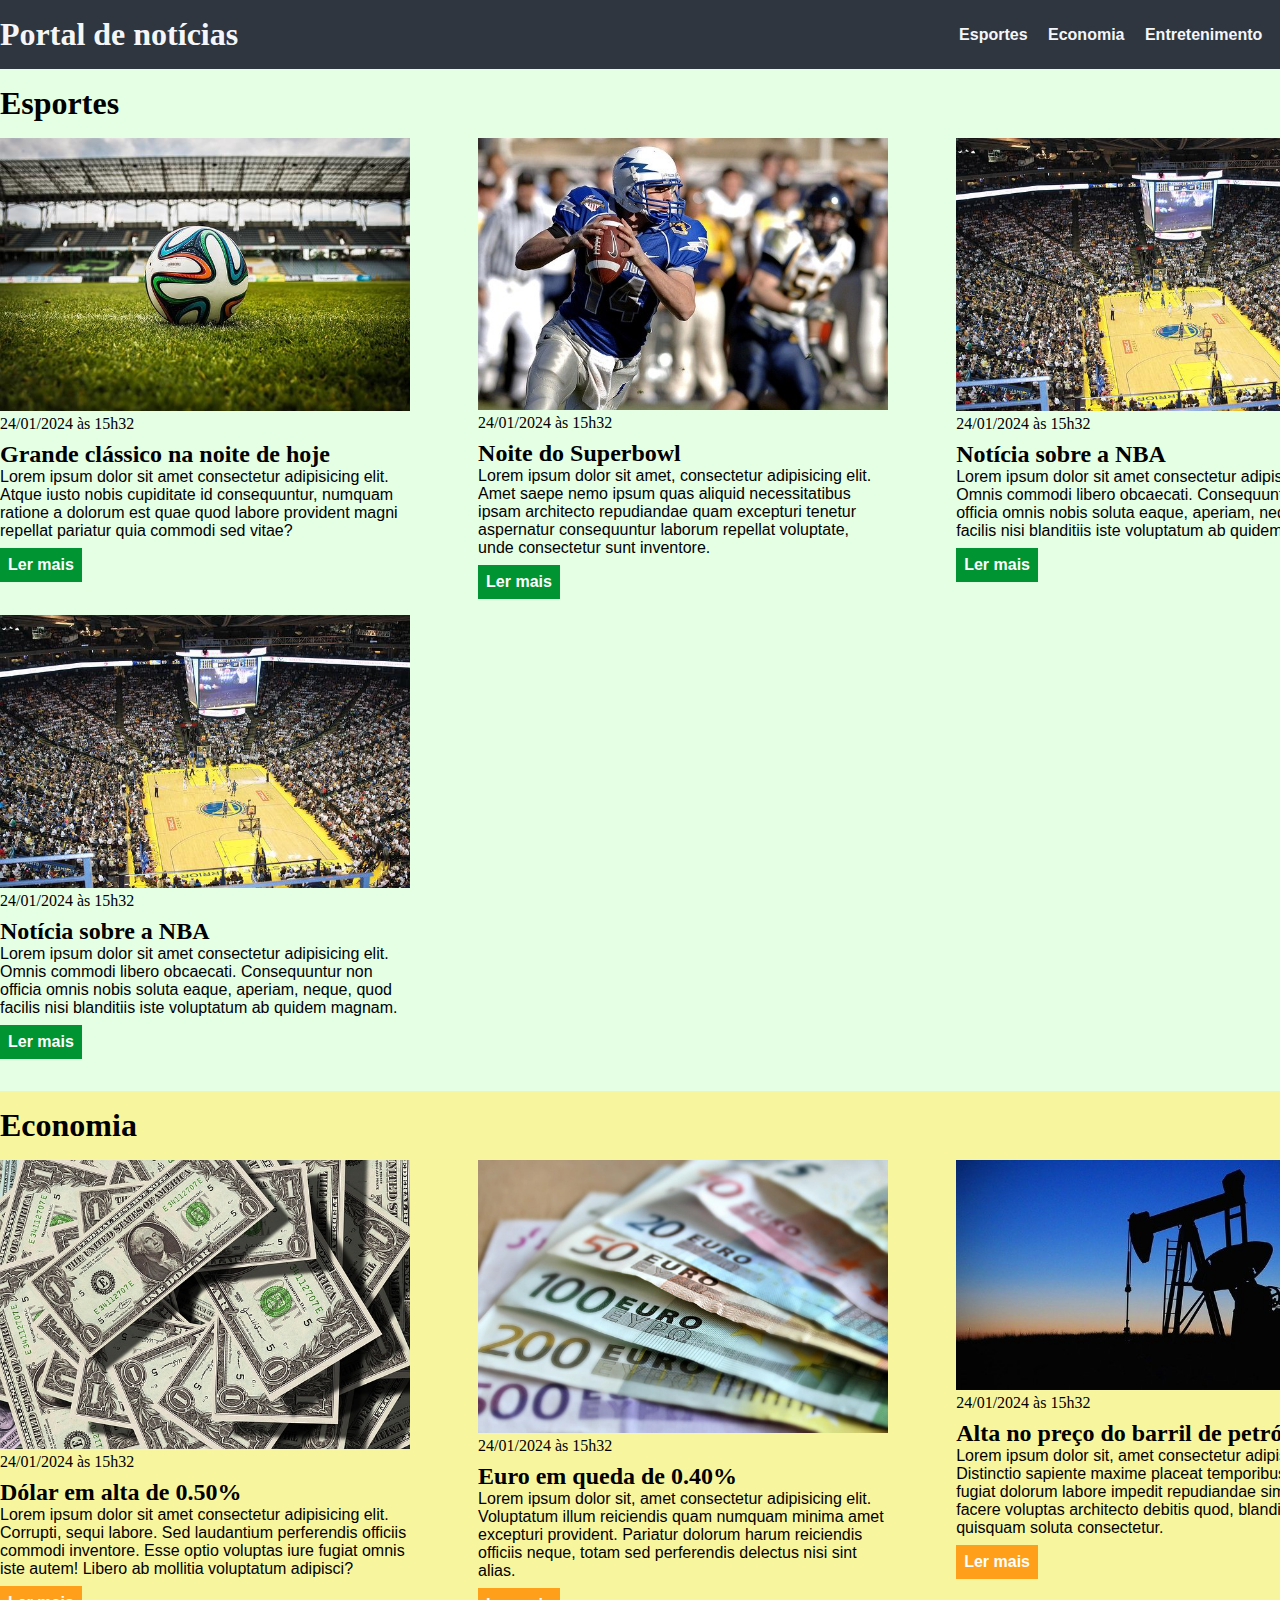
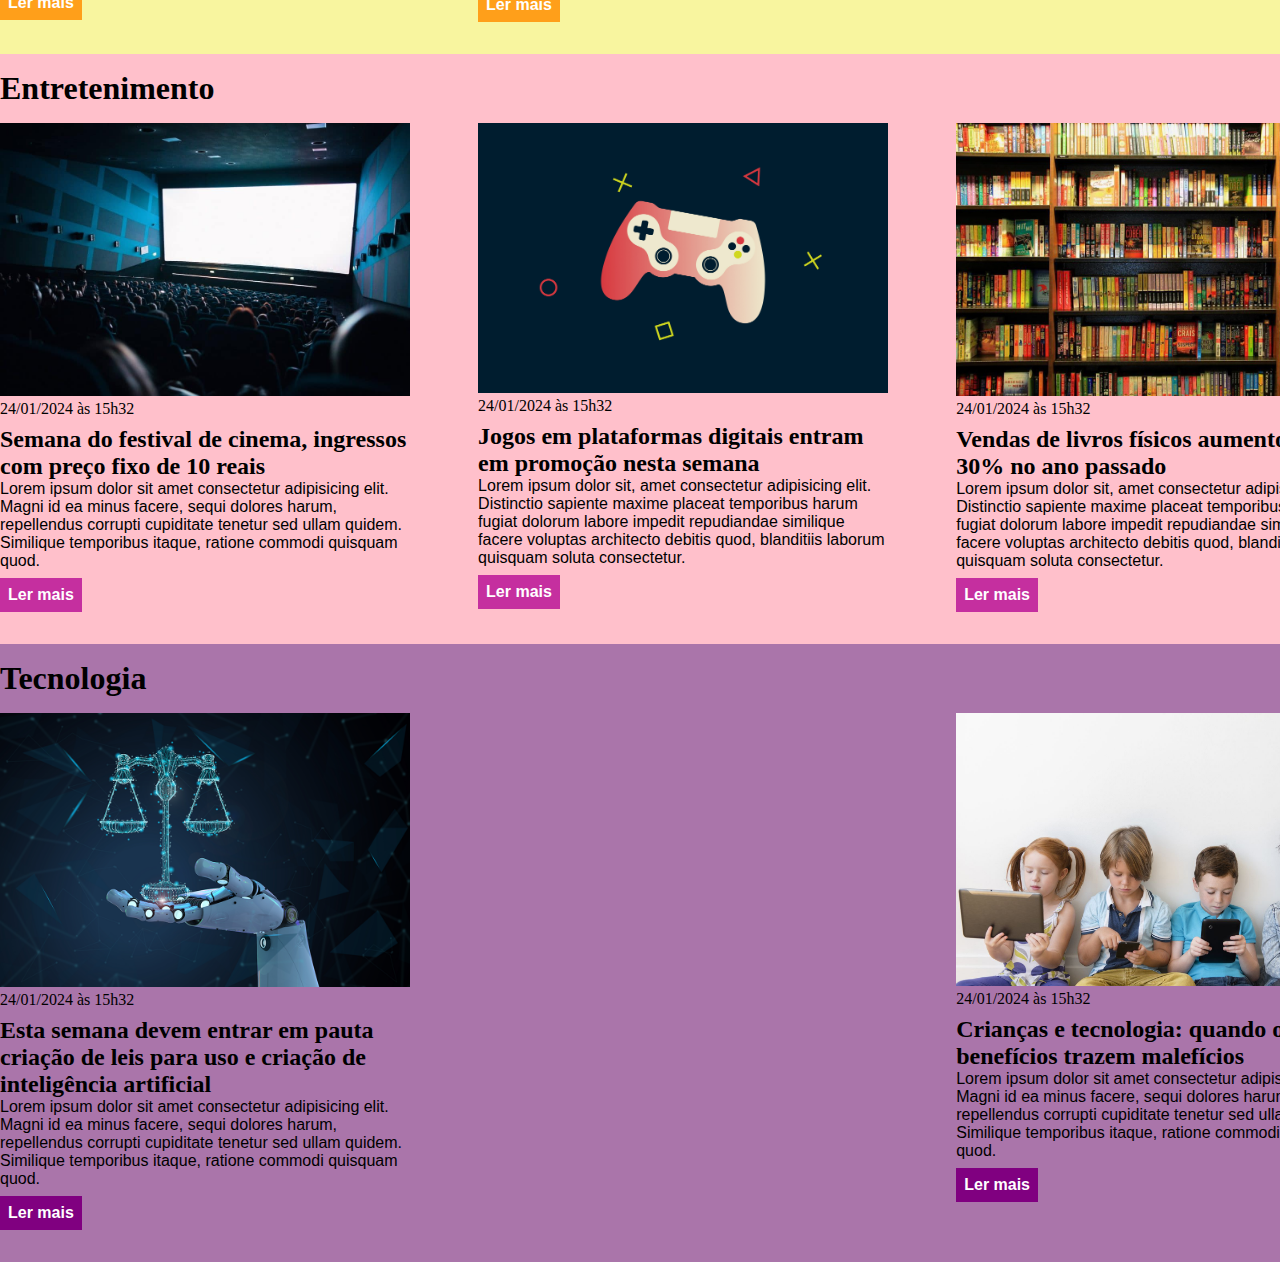
<file: CSS/index.html>
<!DOCTYPE html>
<html lang="pt-br">
<head>
    <meta charset="UTF-8">
    <meta name="viewport" content="width=device-width, initial-scale=1.0">
    <title>Portal de notícias</title>
    <link rel="stylesheet" href="./main.css" />
</head>
<body>
    <header>
        <div class="container">
            <h1>Portal de notícias</h1>
            <nav>
                <ul>
                    <li>
                        <a href="#sports" title="Ir para a seção de esportes">Esportes</a>
                    </li>
                    <li>
                        <a href="#economy" title="Ir para a seção de economia">Economia</a>
                    </li>
                    <li>
                        <a href="#entertainment" title="Ir para a seção de entretenimento">Entretenimento</a>
                    </li>
                    <li>
                        <a href="#technology" title="Ir para a seção de tecnologia">Tecnologia</a>
                    </li>
                </ul>
            </nav>
        </div>
    </header>
    <section id="sports">
        <div class="container">
            <h2>Esportes</h2>
            <div class="articles">
                <article>
                    <img src="./midia/futebol.jpg" alt="bola de futebol no gramado" />
                    <header>
                        <time class="creation-date">24/01/2024 às 15h32</time>
                    </header>
                    <h3> Grande clássico na noite de hoje</h3>
                    <p>
                        Lorem ipsum dolor sit amet consectetur adipisicing elit. Atque iusto nobis cupiditate id consequuntur, numquam ratione a dolorum est quae quod labore provident magni repellat pariatur quia commodi sed vitae?
                    </p>
                    <a href="#" title="Leia a notícia completa">Ler mais</a>
                </article>
                <article>
                    <img src="./midia/futebol-americano.jpg" alt="Jogador de futebol americano correndo com a bola" />
                    <header>
                        <time class="creation-date">24/01/2024 às 15h32</time>
                    </header>
                    <h3>Noite do Superbowl</h3>
                    <p>
                        Lorem ipsum dolor sit amet, consectetur adipisicing elit. Amet saepe nemo ipsum quas aliquid necessitatibus ipsam architecto repudiandae quam excepturi tenetur aspernatur consequuntur laborum repellat voluptate, unde consectetur sunt inventore.
                    </p>
                    <a href="#" title="Leia a notícia completa">Ler mais</a>
                </article>
                <article>
                    <img src="./midia/basquete.jpg" alt="Vista area de uma quadra de basquete" />
                    <header>
                        <time class="creation-date">24/01/2024 às 15h32</time>
                    </header>
                    <h3>Notícia sobre a NBA</h3>
                    <p>
                        Lorem ipsum dolor sit amet consectetur adipisicing elit. Omnis commodi libero obcaecati. Consequuntur non officia omnis nobis soluta eaque, aperiam, neque, quod facilis nisi blanditiis iste voluptatum ab quidem magnam.
                    </p>
                    <a href="#" title="Leia a notícia completa">Ler mais</a>
                </article>
                <article>
                    <img src="./midia/basquete.jpg" alt="Vista area de uma quadra de basquete" />
                    <header>
                        <time class="creation-date">24/01/2024 às 15h32</time>
                    </header>
                    <h3>Notícia sobre a NBA</h3>
                    <p>
                        Lorem ipsum dolor sit amet consectetur adipisicing elit. Omnis commodi libero obcaecati. Consequuntur non officia omnis nobis soluta eaque, aperiam, neque, quod facilis nisi blanditiis iste voluptatum ab quidem magnam.
                    </p>
                    <a href="#" title="Leia a notícia completa">Ler mais</a>
                </article>
            </div>
        </div>
    </section>
    <section id="economy">
        <div class="container">
            <h2>Economia</h2>
            <div class="articles">
                <article>
                    <img src="./midia/dolares.jpg" alt="Várias notas de dólares" />
                    <header>
                        <time class="creation-date">24/01/2024 às 15h32</time>
                    </header>
                    <h3>Dólar em alta de 0.50%</h3>
                    <p>
                        Lorem ipsum dolor sit amet consectetur adipisicing elit. Corrupti, sequi labore. Sed laudantium perferendis officiis commodi inventore. Esse optio voluptas iure fugiat omnis iste autem! Libero ab mollitia voluptatum adipisci?
                    </p>
                    <a href="#" title="Leia a notícia completa">Ler mais</a>
                </article>
                <article>
                    <img src="./midia/euro.jpg" alt="Várias notas de euros" />
                    <header>
                        <time class="creation-date">24/01/2024 às 15h32</time>
                    </header>
                    <h3>Euro em queda de 0.40%</h3>
                    <p>
                        Lorem ipsum dolor sit, amet consectetur adipisicing elit. Voluptatum illum reiciendis quam numquam minima amet excepturi provident. Pariatur dolorum harum reiciendis officiis neque, totam sed perferendis delectus nisi sint alias.
                    </p>
                    <a href="#" title="Leia a notícia completa">Ler mais</a>
                </article>
                <article>
                    <img src="./midia/petroleo.jpg" alt="Maquinário de extração de petróleo" />
                    <header>
                        <time class="creation-date">24/01/2024 às 15h32</time>
                    </header>
                    <h3>Alta no preço do barril de petróleo</h3>
                    <p>
                        Lorem ipsum dolor sit, amet consectetur adipisicing elit. Distinctio sapiente maxime placeat temporibus harum fugiat dolorum labore impedit repudiandae similique facere voluptas architecto debitis quod, blanditiis laborum quisquam soluta consectetur.
                    </p>
                    <a href="#" title="Leia a notícia completa">Ler mais</a>
                </article>
            </div>
        </div>
    </section>
    <section id="entertainment">
        <div class="container">
            <h2>Entretenimento</h2>
            <div class="articles">
                <article>
                    <img src="./midia/cinema.jpg" alt="Sala de cinema vista de cima com a tela brilhando" />
                    <header>
                        <time class="creation-date">24/01/2024 às 15h32</time>
                    </header>
                    <h3>Semana do festival de cinema, ingressos com preço fixo de 10 reais</h3>
                    <p>
                        Lorem ipsum dolor sit amet consectetur adipisicing elit. Magni id ea minus facere, sequi dolores harum, repellendus corrupti cupiditate tenetur sed ullam quidem. Similique temporibus itaque, ratione commodi quisquam quod.
                    </p>
                    <a href="#" title="Leia a notícia completa">Ler mais</a>
                </article>
                <article>
                    <img src="./midia/console.jpg" alt="Console de vídeo game" />
                    <header>
                        <time class="creation-date">24/01/2024 às 15h32</time>
                    </header>
                    <h3>Jogos em plataformas digitais entram em promoção nesta semana</h3>
                    <p>
                        Lorem ipsum dolor sit, amet consectetur adipisicing elit. Distinctio sapiente maxime placeat temporibus harum fugiat dolorum labore impedit repudiandae similique facere voluptas architecto debitis quod, blanditiis laborum quisquam soluta consectetur.
                    </p>
                    <a href="#" title="Leia a notícia completa">Ler mais</a>
                </article>
                <article>
                    <img src="./midia/estante.jpg" alt="Estantes cheias de livros" />
                    <header>
                        <time class="creation-date">24/01/2024 às 15h32</time>
                    </header>
                    <h3>Vendas de livros físicos aumentou em 30% no ano passado</h3>
                    <p>
                        Lorem ipsum dolor sit, amet consectetur adipisicing elit. Distinctio sapiente maxime placeat temporibus harum fugiat dolorum labore impedit repudiandae similique facere voluptas architecto debitis quod, blanditiis laborum quisquam soluta consectetur.
                    </p>
                    <a href="#" title="Leia a notícia completa">Ler mais</a>
                </article>
            </div>
        </div>
    </section>
    <section id="technology">
        <div class="container">
            <h2>Tecnologia</h2>
            <div class="articles">
                <article>
                    <img src="./midia/ai.png" alt="Mão robótica projetando uma balança da justiça" />
                    <header>
                        <time class="creation-date">24/01/2024 às 15h32</time>
                    </header>
                    <h3>Esta semana devem entrar em pauta criação de leis para uso e criação de inteligência artificial</h3>
                    <p>
                        Lorem ipsum dolor sit amet consectetur adipisicing elit. Magni id ea minus facere, sequi dolores harum, repellendus corrupti cupiditate tenetur sed ullam quidem. Similique temporibus itaque, ratione commodi quisquam quod.
                    </p>
                    <a href="#" title="Leia a notícia completa">Ler mais</a>
                </article>
                <article>
                <img src="./midia/crianças.jpg" alt="Quatro crianças sentas mexendo em celulares" />
                    <header>
                        <time class="creation-date">24/01/2024 às 15h32</time>
                    </header>
                    <h3>Crianças e tecnologia: quando os benefícios trazem malefícios</h3>
                    <p>
                        Lorem ipsum dolor sit amet consectetur adipisicing elit. Magni id ea minus facere, sequi dolores harum, repellendus corrupti cupiditate tenetur sed ullam quidem. Similique temporibus itaque, ratione commodi quisquam quod.
                    </p>
                    <a href="#" title="Leia a notícia completa">Ler mais</a>
                </article>
            </div>
        </div>
    </section>
</body>
</html>
</file>
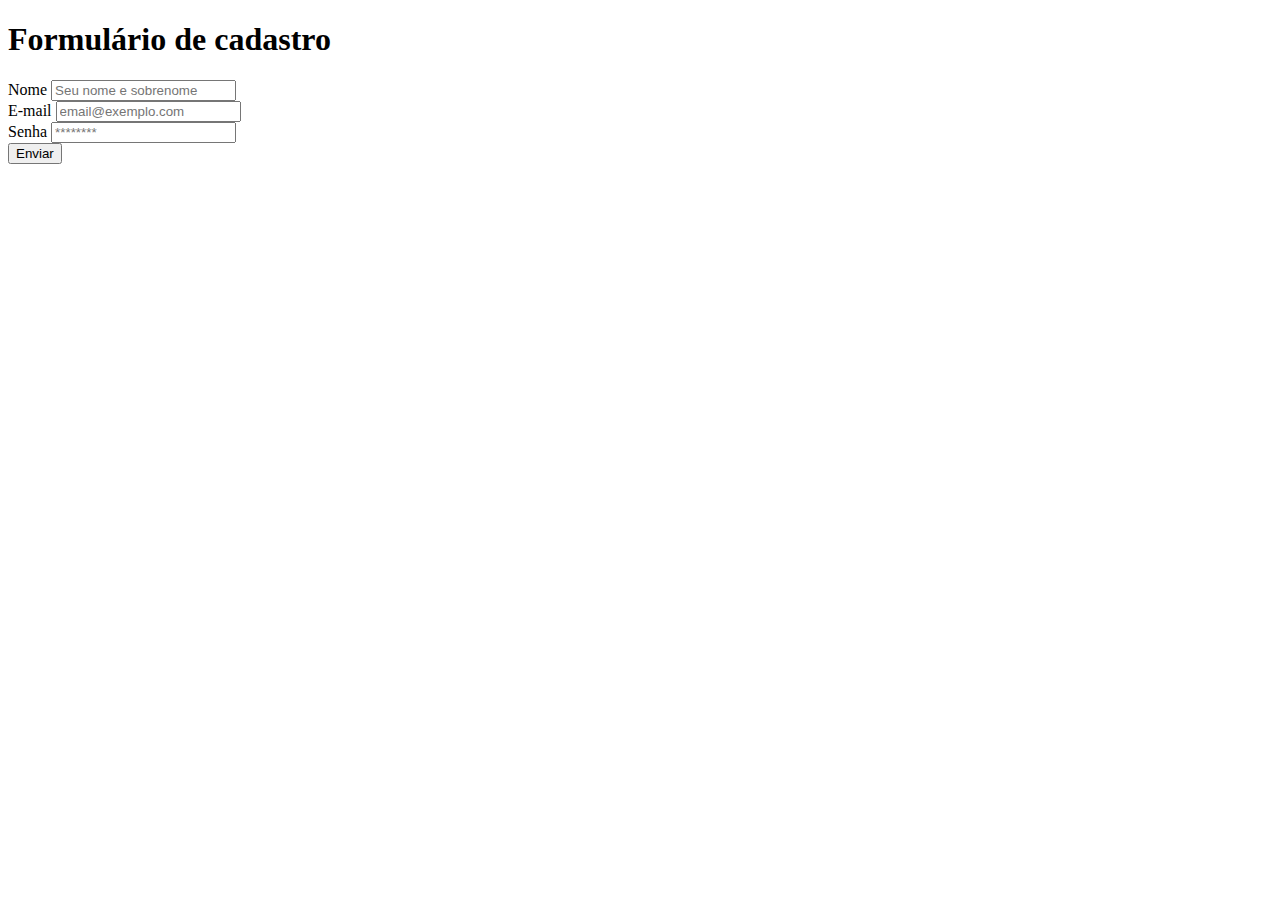
<file: HTML/index.html>
<!DOCTYPE html>
<html lang="pt-br">
<head>
    <meta charset="UTF-8">
    <meta name="viewport" content="width=device-width, initial-scale=1.0">
    <title>Formulário</title>
</head>
<body>
    <h1>Formulário de cadastro</h1>
    <form>
        <label for="text">Nome </label> <input type="text" id="text" placeholder="Seu nome e sobrenome" />
        <br>
        <label for="email">E-mail </label> <input type="email" id="email" placeholder="email@exemplo.com" />
        <br>
        <label for="password">Senha </label> <input type="password" id="password" placeholder="********" />
        <br>
        <button type="submit">Enviar</button>
        <br>
        
    </form>
</body>
</html>
</file>
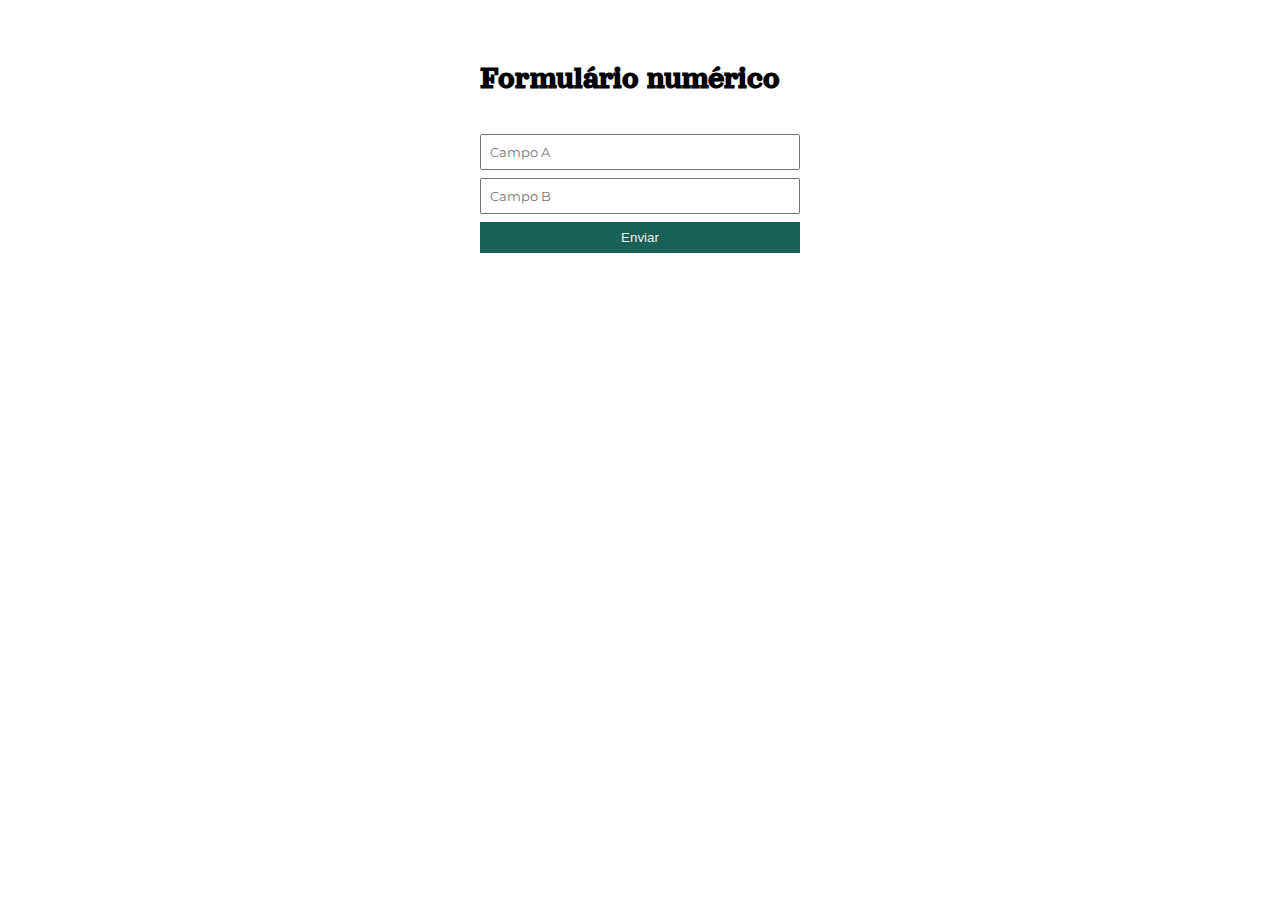
<file: JS/index.html>
<!DOCTYPE html>
<html lang="pt-bt">
<head>
    <meta charset="UTF-8">
    <meta name="viewport" content="width=device-width, initial-scale=1.0">
    <title>Exercício HTML_JS</title>
    <link rel="stylesheet" href="./main.css">
    <link rel="preconnect" href="https://fonts.googleapis.com">
    <link rel="preconnect" href="https://fonts.gstatic.com" crossorigin>
    <link href="https://fonts.googleapis.com/css2?family=Montserrat&family=Orelega+One&display=swap" rel="stylesheet">
</head>
<body>
    <div class="container">
        <h1> Formulário numérico</h1>
        <form id="form-number">
            <input type="number" id=campoA placeholder="Campo A" required />
            <input type="number" id=campoB placeholder="Campo B" required />
            <button id=. type="submit">Enviar</button>
        </form>
    </div>
    <script src="./main.js"></script>
</body>
</html>
</file>
<file: CSS/main.css>
* {
    box-sizing: border-box;
    margin: 0;
    Padding: 0;
}

body > header {
    background-color: #2f3640;
    padding: 16px 0;
    color: #f5f6fa;
}

header .container {
    display: flex;
    align-items: center;
    justify-content: space-between;
}

header li {
    display: inline;
    font-family: Arial, Helvetica, sans-serif;
    font-weight: bold;
    margin-left: 16px;
}

header li a {
    color: #f5f6fa;
    text-decoration: none;
}

.container {
    width: 1366px;
    margin: 0 auto;
}

.articles {
    display: flex;
    flex-wrap: wrap;
    justify-content: space-between;
}

.articles article img {
    /*height: 180px;*/
    width: 100%;
}

.articles article {
    width: 30%;
}

section {
    padding: 16px 0;
}

section h2,
.articles article {
    margin-bottom: 16px;
}

.articles article h3 {
    margin-top: 8px;
    margin-top: 8px;
}

.articles article a {
    background-color: blue;
    color: #fff;
    padding: 8px;
    display: inline-block;
    text-decoration: none;
    font-weight: bold;
    margin-top: 8px;
}

.articles article a:hover {
    text-decoration: underline;
}

.articles article p,
.articles article a {
    font-family: Arial, Helvetica, sans-serif;
}

.articles article h3 {
    font-size: 24px;
}

section h2 {
    font-size: 32px;
}

#sports {
    background-color: rgba(0, 255, 0, 0.1)
}

#sports .articles article a {
    background-color: #009432;
}

#economy {
    background-color: #f8f59f;
}

#economy .articles article a {
    background-color: #ff9f1a;
}

#entertainment {
    background-color: pink;
}

#entertainment .articles article a {
    background-color: #c52f9f;
}

#technology {
    background-color: rgb(170, 117, 170);
}

#technology .articles article a {
    background-color: purple;
}
</file>
<file: JS/main.css>
* {
    padding: 8px;
    box-sizing: border-box;
}

h1 {
    font-family: 'Orelega One', serif;
}

body, input {
    font-family: 'Montserrat', sans-serif;
}

.container {
    position: absolute;
    left: 50%;
    transform: translate(-50%);
    margin: 0 auto;
}

form input,
form button {
    display: block;
    width: 320px;
    margin-bottom: 8px;
    padding: 8px;
}

form button {
    background-color: #186157;
    color: #ecf0f1;
    border: none;
    cursor: pointer;
}

form button:hover {
    background-color: #0a4139;
}

input:focus, textarea:focus {
    outline-color: #186157;
}
</file>
